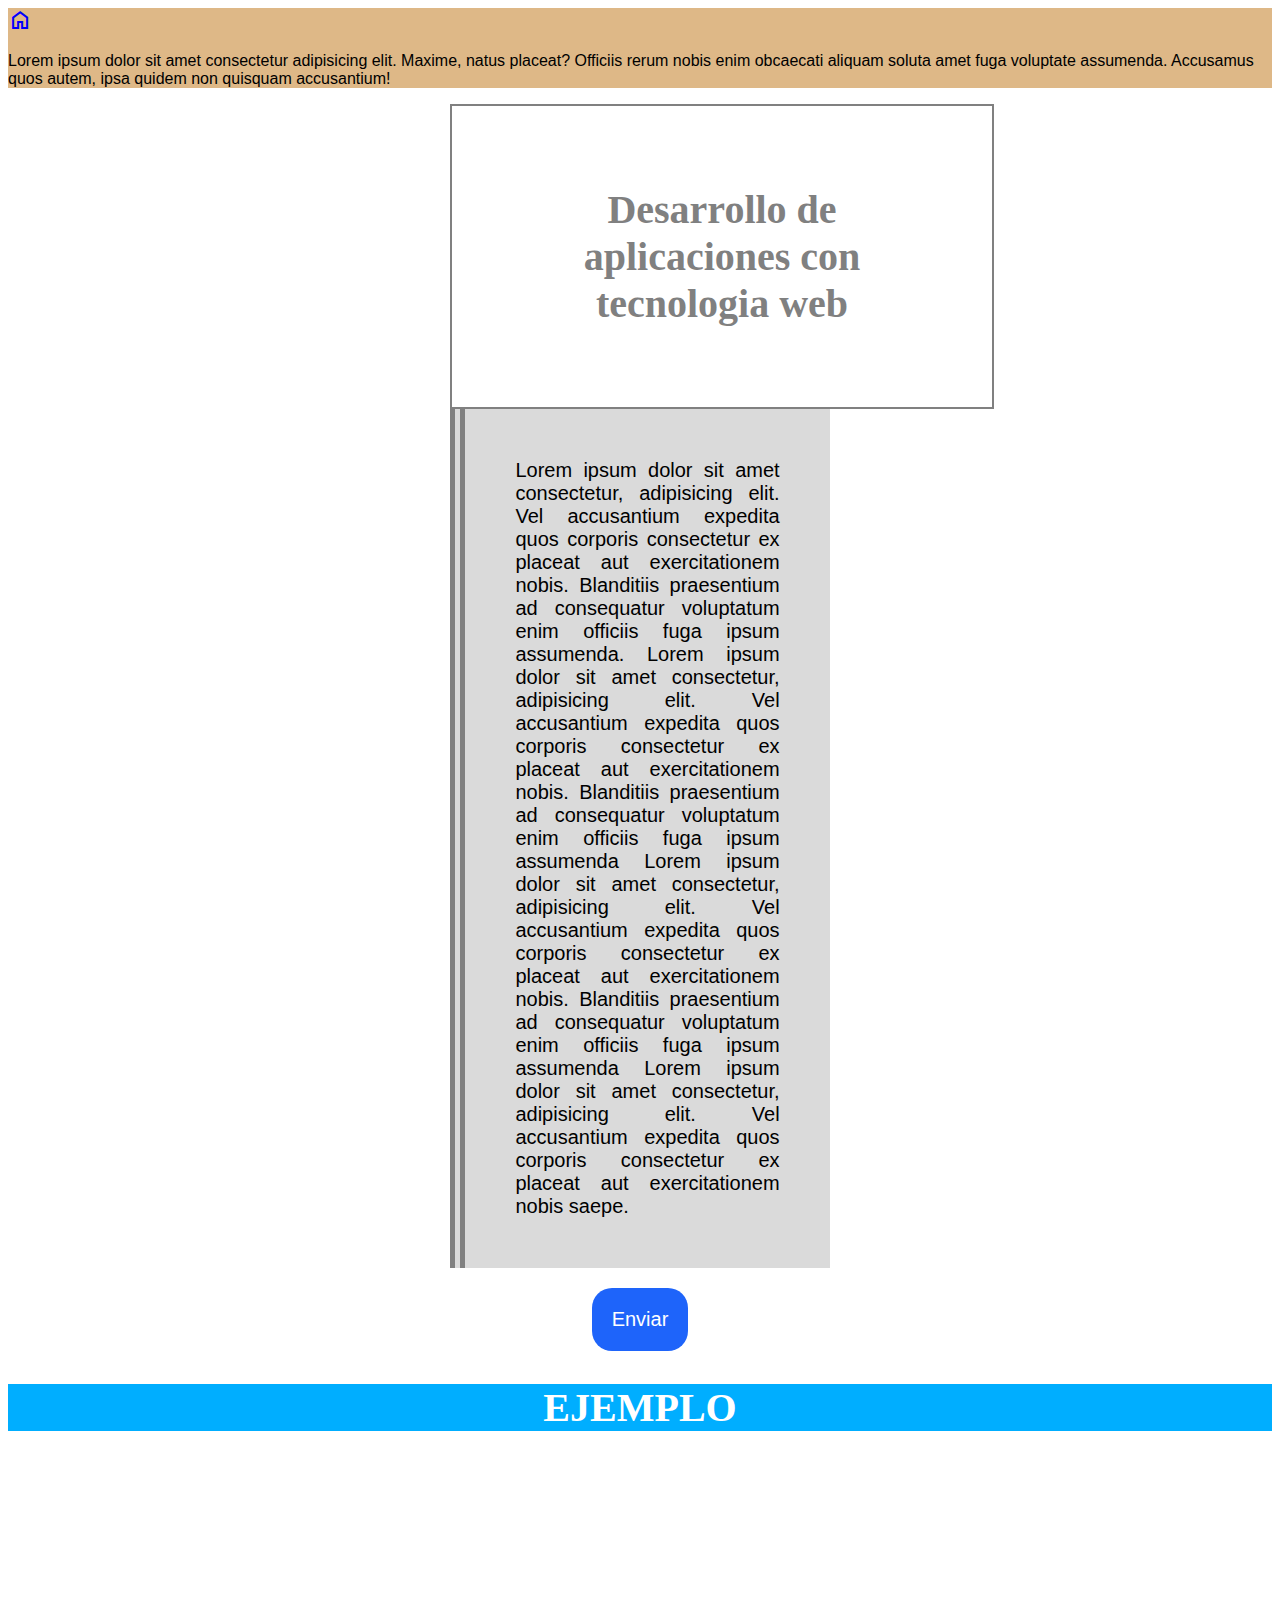
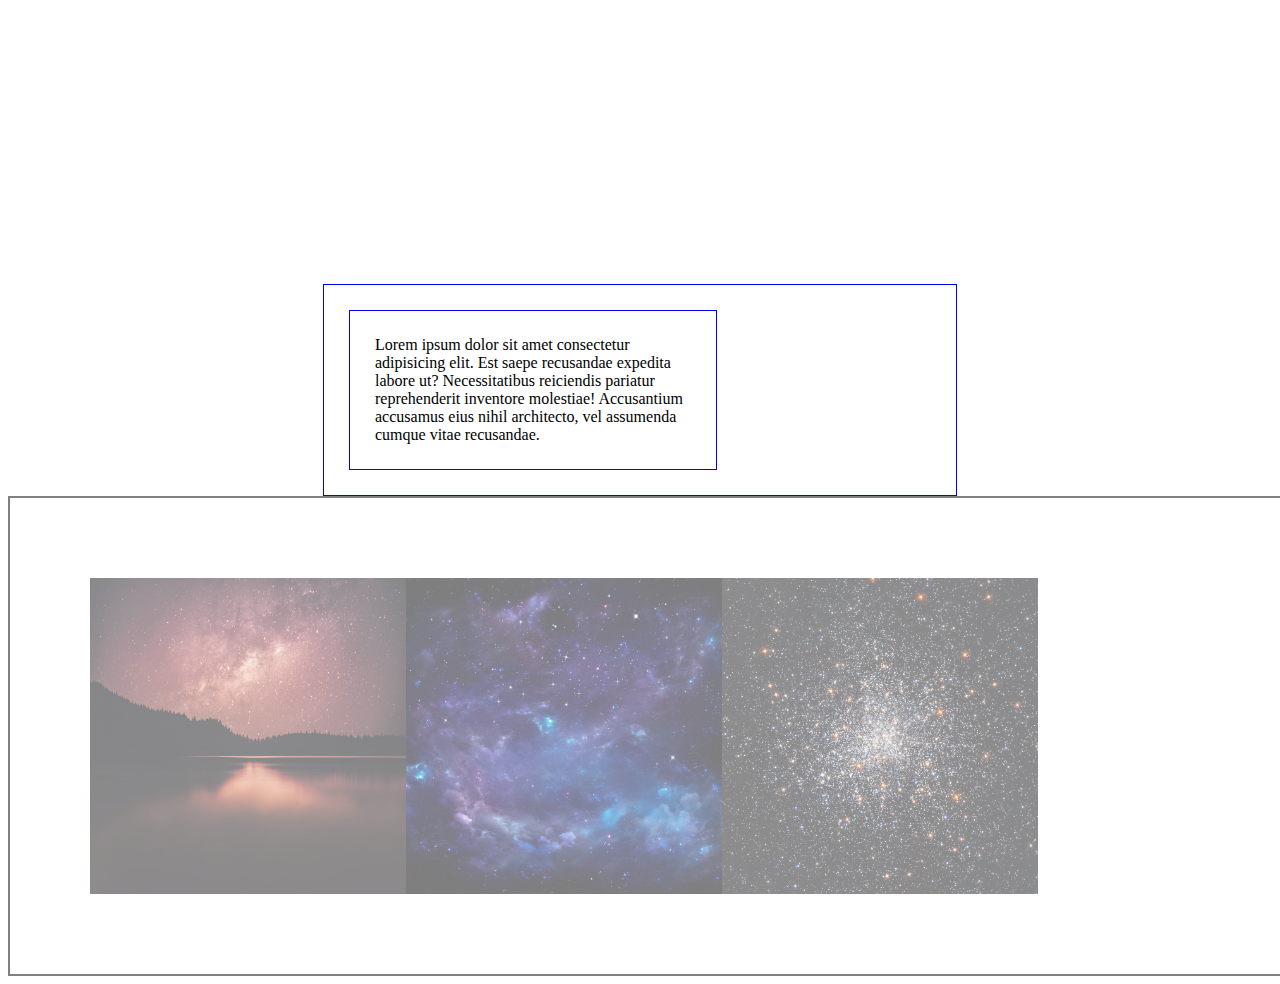
<file: index.html>
<!DOCTYPE html>
<html lang="es">
<head>
    <meta charset="UTF-8">
    <meta http-equiv="X-UA-Compatible" content="IE=edge">
    <meta name="viewport" content="width=device-width, initial-scale=1.0">
    <title>Estilos en CSS</title>
    <!-- Css de mi proyecto -->
    <link rel="stylesheet" href="css/style.css">
    <!-- Css externo a mi proyecto -->
    <link rel="stylesheet" href="https://fonts.googleapis.com/css2?family=Material+Symbols+Outlined:opsz,wght,FILL,GRAD@20..48,100..700,0..1,-50..200" />
</head>
<body>
    <div class="contenedor" id="contenedor">
        <span class="material-symbols-outlined letrazul">
            home
            </span>
        <p>Lorem ipsum dolor sit amet consectetur adipisicing elit. Maxime, natus placeat? Officiis rerum nobis enim obcaecati aliquam soluta amet fuga voluptate assumenda. Accusamus quos autem, ipsa quidem non quisquam accusantium!</p>    
    </div>
    <div class="contenido">
        <h1 class="centrado">Desarrollo de aplicaciones con tecnologia web</h1>
        <p class="justificado">Lorem ipsum dolor sit amet consectetur, adipisicing elit. Vel accusantium expedita quos corporis consectetur ex placeat aut exercitationem nobis. Blanditiis praesentium ad consequatur voluptatum enim officiis fuga ipsum assumenda. Lorem ipsum dolor sit amet consectetur, adipisicing elit. Vel accusantium expedita quos corporis consectetur ex placeat aut exercitationem nobis. Blanditiis praesentium ad consequatur voluptatum enim officiis fuga ipsum assumenda Lorem ipsum dolor sit amet consectetur, adipisicing elit. Vel accusantium expedita quos corporis consectetur ex placeat aut exercitationem nobis. Blanditiis praesentium ad consequatur voluptatum enim officiis fuga ipsum assumenda Lorem ipsum dolor sit amet consectetur, adipisicing elit. Vel accusantium expedita quos corporis consectetur ex placeat aut exercitationem nobis saepe.</p>

        <input type="button" placeholder="Enviar" value="Enviar" class="botones">
    </div>
    <div class="fondo">
        <h2>Ejemplo</h2>
    </div>
    <div class="divmp centrado2 col-s-6">
        <p>Lorem ipsum dolor sit amet consectetur adipisicing elit. Est saepe recusandae expedita labore ut? Necessitatibus reiciendis pariatur reprehenderit inventore molestiae! Accusantium accusamus eius nihil architecto, vel assumenda cumque vitae recusandae.</p>
    </div>
    <div class="col-s-12 centrado">
        <img src="img/imagen-1.jpg" alt="" class="col-s-3 imgH">
        <img src="img/imagen-2.jpg" alt="" class="col-s-3 imgH" >
        <img src="img/imagen-3.png" alt="" class="col-s-3 imgH">
    </div>
</body>
</html>
</file>
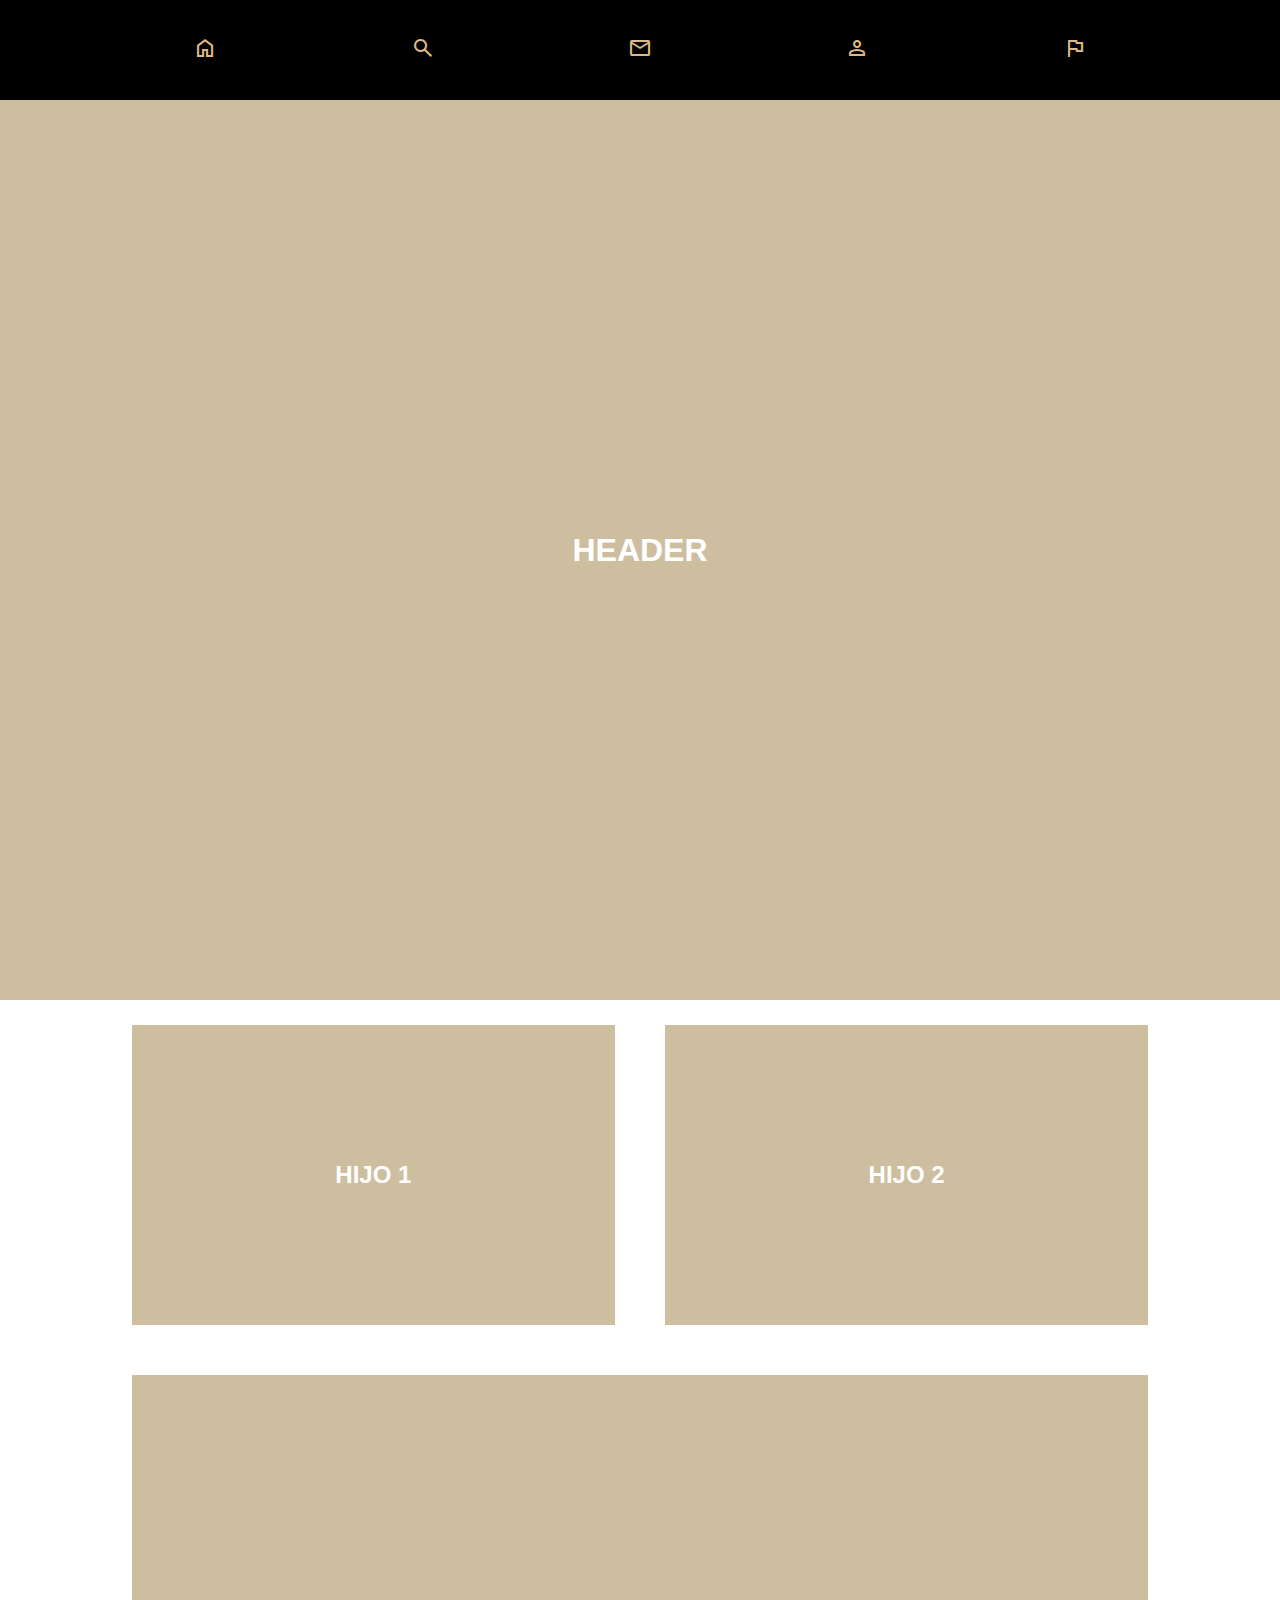
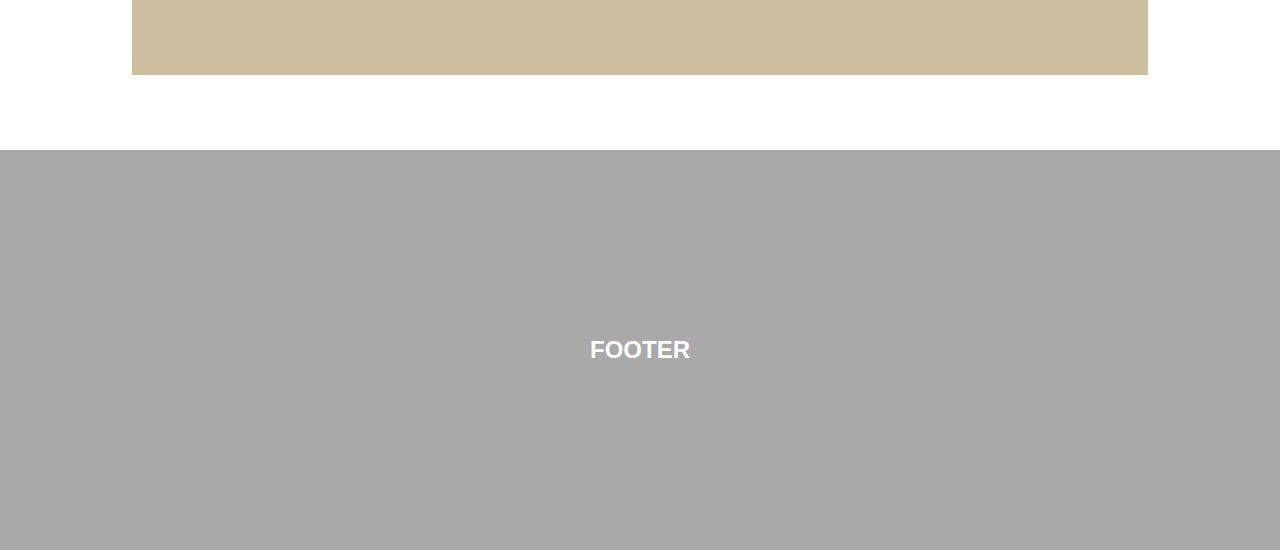
<file: plantilla1.html>
<!DOCTYPE html>
<html lang="en">
<head>
    <meta charset="UTF-8">
    <meta http-equiv="X-UA-Compatible" content="IE=edge">
    <meta name="viewport" content="width=device-width, initial-scale=1.0">
    <link rel="stylesheet" href="css/plantilla1.css">
    <link rel="stylesheet" href="https://fonts.googleapis.com/css2?family=Material+Symbols+Outlined:opsz,wght,FILL,GRAD@20..48,100..700,0..1,-50..200" />
    <title>Document</title>
</head>
<body>
    <nav class="contenedorMenu">
        <a href="">
            <span class="material-symbols-outlined">home</span>
        </a>
        <a href="">
            <span class="material-symbols-outlined">search</span>
        </a>
        <a href="">
            <span class="material-symbols-outlined">mail</span>
        </a>
        <a href="">
            <span class="material-symbols-outlined">person</span>
        </a>
        <a href="">
            <span class="material-symbols-outlined">flag</span>
        </a>
    </nav>
    <header class="contenedorH2 col-12">
        <h1>Header</h1>
    </header> 
    <section class="contenedorHijos col-10">
        <div class="col-6">
            <h2>Hijo 1</h2>
        </div>
        <div class="col-6">
            <h2>Hijo 2</h2>
        </div>
    </section>
    <section class="contenedorHijos col-10">
        <div class="col-12"></div>
    </section>
    <footer class="contenedorF">
        <h2>Footer</h2>
    </footer>
</body>
</html>
</file>
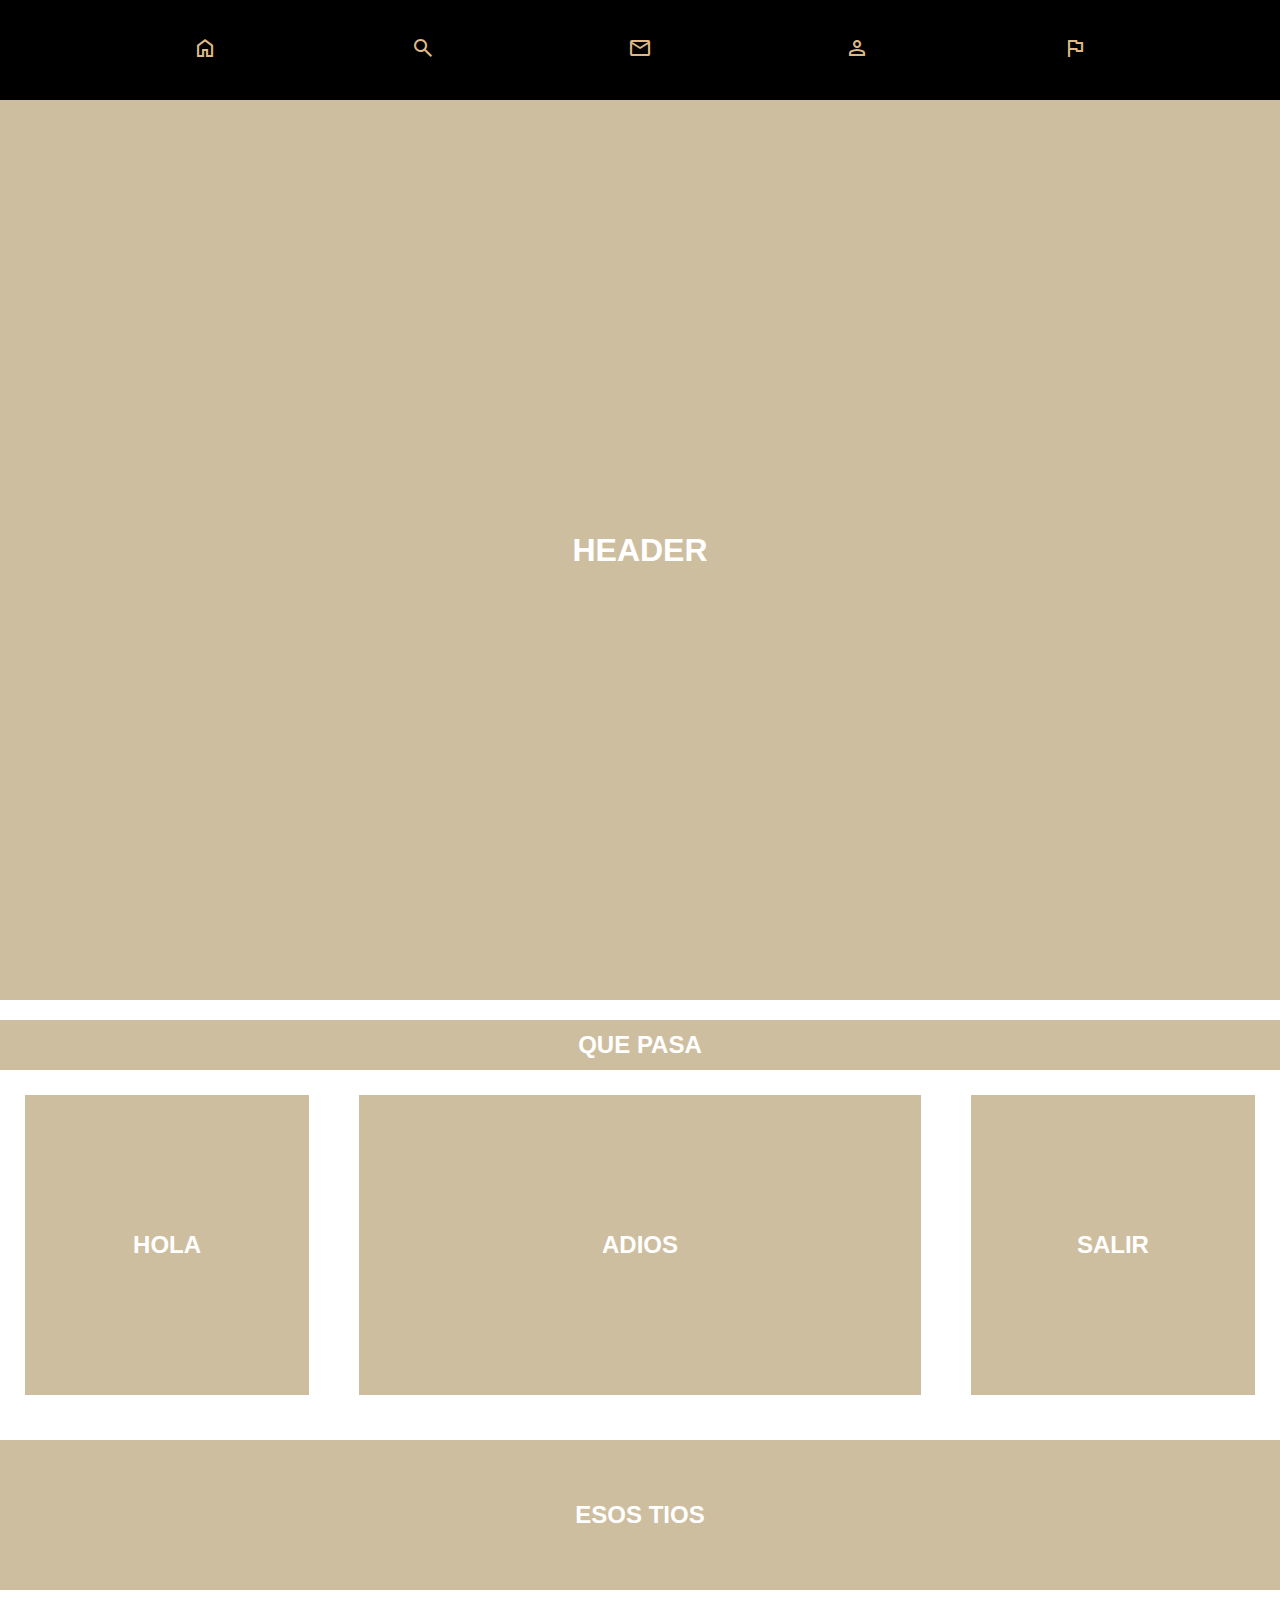
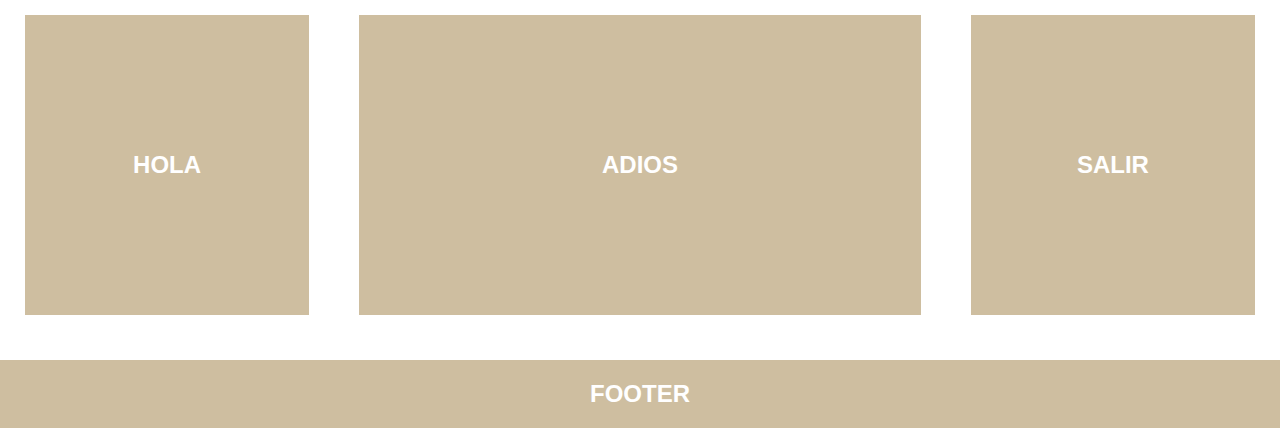
<file: plantilla2.html>
<!DOCTYPE html>
<html lang="en">
<head>
    <meta charset="UTF-8">
    <meta http-equiv="X-UA-Compatible" content="IE=edge">
    <meta name="viewport" content="width=device-width, initial-scale=1.0">
    <link rel="stylesheet" href="css/plantilla1.css">
    <link rel="stylesheet" href="https://fonts.googleapis.com/css2?family=Material+Symbols+Outlined:opsz,wght,FILL,GRAD@20..48,100..700,0..1,-50..200" />
    <title>Document</title>
</head>
<body>
    <nav class="contenedorMenu">
        <a href="">
            <span class="material-symbols-outlined">home</span>
        </a>
        <a href="">
            <span class="material-symbols-outlined">search</span>
        </a>
        <a href="">
            <span class="material-symbols-outlined">mail</span>
        </a>
        <a href="">
            <span class="material-symbols-outlined">person</span>
        </a>
        <a href="">
            <span class="material-symbols-outlined">flag</span>
        </a>
    </nav>
    <header class="contenedorH2 col-12">
        <h1>Header</h1>
    </header>
    <section class="col-12 section1">
        <h2>Que pasa</h2>
    </section>
    <section class="contenedorHijos">
        <div class="col-3"><h2>Hola</h2></div>
        <div class="col-6"><h2>Adios</h2></div>
        <div class="col-3"><h2>Salir</h2></div>
    </section>
    <section class="col-12 section3">
        <div><h2>Esos tios</h2></div>
    </section>
    <section class="contenedorHijos">
        <div class="col-3"><h2>Hola</h2></div>
        <div class="col-6"><h2>Adios</h2></div>
        <div class="col-3"><h2>Salir</h2></div>
    </section>
    <footer class="col-12 footer"><h2>Footer</h2></footer>
</body>
</html>
</file>
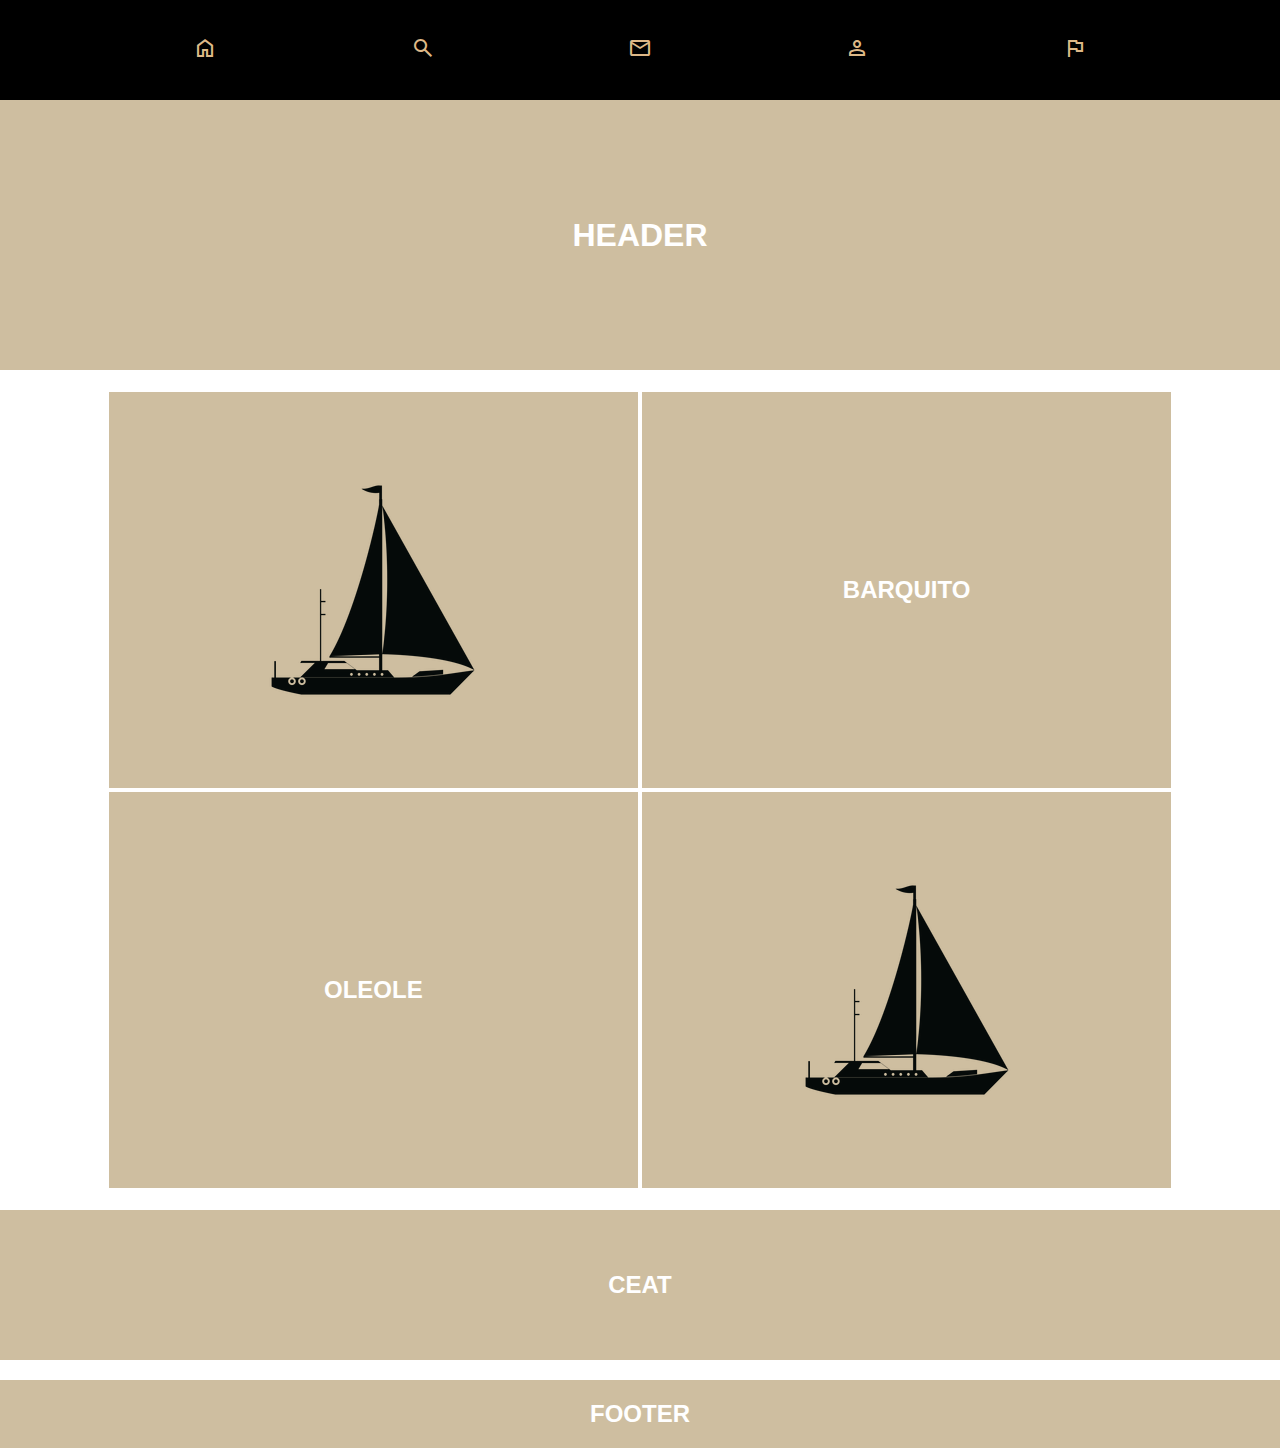
<file: plantilla3.html>
<!DOCTYPE html>
<html lang="en">
<head>
    <meta charset="UTF-8">
    <meta http-equiv="X-UA-Compatible" content="IE=edge">
    <meta name="viewport" content="width=device-width, initial-scale=1.0">
    <link rel="stylesheet" href="css/plantilla1.css">
    <link rel="stylesheet" href="https://fonts.googleapis.com/css2?family=Material+Symbols+Outlined:opsz,wght,FILL,GRAD@20..48,100..700,0..1,-50..200" />
    <title>Document</title>
</head>
<body>
    <nav class="contenedorMenu">
        <a href="">
            <span class="material-symbols-outlined">home</span>
        </a>
        <a href="">
            <span class="material-symbols-outlined">search</span>
        </a>
        <a href="">
            <span class="material-symbols-outlined">mail</span>
        </a>
        <a href="">
            <span class="material-symbols-outlined">person</span>
        </a>
        <a href="">
            <span class="material-symbols-outlined">flag</span>
        </a>
    </nav>
    <header class="contenedorH3 col-12">
        <h1>Header</h1>
    </header>

    <section class="contenedorHijos3 col-10">
        <div class="col-6"><img src="img/barco2.webp" alt=""></div>
        <div class="col-6"><h2>Barquito</h2></div>
    </section>
    <section class="contenedorHijos3 col-10">
        <div class="col-6"><h2>oleole</h2></div>
        <div class="col-6"><img src="img/barco2.webp" alt=""></div>
    </section>
    <section class="col-12 section3">
        <div><h2>Ceat</h2></div>
    </section>
    <footer class="col-12 footer"><h2>Footer</h2></footer>
</body>
</html>
</file>
<file: css/style.css>
/* Existen 3 maneras de aplicar estilos
 
 1. En linea
 2. En el head del html
 3. En un archivo externo......(De tu proyecto o de otra fuente)
 Iconos de Google-> Tamaños recomendados-> 18px | 24px | 36px | 48px*/

.material-symbols-outlined {
  font-variation-settings:
  'FILL' 0,
  'wght' 400,
  'GRAD' 0,
  'opsz' 24
}
/* Estructura

p-> etiqueta{

    propiedad: valor;
    propiedad: valor;
    propiedad: valor;
    propiedad: valor;
}
Tipos de selectores
1. p, h1, div...
2. # los id
3. Las clases
*/

.contenedor{
    width: 100%;
    background-color: burlywood;
    font-size: medium;
    font-family: Impact, Haettenschweiler, 'Arial Narrow Bold', sans-serif;

}
.letrazul{
    color: blue;
}

/* Se puede especificar que una clase se aplique a elementos específicos de html */
.contenido{
    margin: auto;
    width: 30%;
    display: flex;
    flex-direction: column;
    justify-content: center;
    align-items: center;
}
.centrado{
    text-align: center;
    border: 2px solid grey;
    margin: auto;
    color: grey;
    padding: 80px;
    font-size: 40px;
    width: 100%;

}
.justificado{
    padding:50px;
    font-size: 20px;
    border-left: 15px double grey;
    margin: 0;
    text-align: justify;
    background-color: rgb(218, 218, 218);
    height:auto;
    font-family: 'Gill Sans', 'Gill Sans MT', Calibri, 'Trebuchet MS', sans-serif;
}
.botones{
    padding: 20px;
    border-radius:20px;
    background-color: rgb(30, 100, 250);
    color: white;
    border: none;
    font-size: 20px;
    margin-top: 20px;

}
.fondo{
    height:500px;
    background-image: url(../img/foto4gallina.jpg);
    background-size: 80px;
    background-attachment: fixed;
}
.fondo h2{
    font-size: 40px;
    text-align: center;
    color: rgb(255, 255, 255);
    text-transform: uppercase;
    background-color: rgb(0, 174, 255);
    background-attachment: fixed;
    
}
.centrado2{
margin: auto;
}
.divmp p{
    width: 50%;
    margin: 25px;
    padding: 25px;
    
}

.divmp, .divmp p{
  border: 1px solid blue;  
}


.col-s-1{width: 8.33%;}
.col-s-2{width: 16.66%;}
.col-s-3{width: 25%;}
.col-s-4{width: 33.33%;}
.col-s-5{width: 41.66%;}
.col-s-6{width: 50%;}
.col-s-7{width: 58.33%;}
.col-s-8{width: 66.66%;}
.col-s-9{width: 75%;}
.col-s-10{width: 83.33%;}
.col-s-11{width: 91.66%;}
.col-s-12{width: 100%;}
/* Importante agrupar las reglas con el objetivo de minimizar el codigo, es decir, si varios elementos tienen la misma propiedad o valor, agruparlos */
/* Los estilos aplicados en linea tienen prioridad a los internos y externos

Existen lo estilos de Agente(Estilos del Navegador)*/

[class*=col-]{/*Todas las clasess que empiezan con col- se le aplica esa regla*/
    display: flex;
}

.imgH{
    opacity: 0.5;
}
.imgH:hover{
    opacity: 1;
    width: 33.33%;
}
</file>
<file: css/plantilla1.css>
*{
    box-sizing: border-box;
}
body{
    padding: 0;
    margin: 0;
}
.col-1{width: 8.33%;}
.col-2{width: 16.66%;}
.col-3{width: 25%;}
.col-4{width: 33.33%;}
.col-5{width: 41.66%;}
.col-6{width: 50%;}
.col-7{width: 58.33%;}
.col-8{width: 66.66%;}
.col-9{width: 75%;}
.col-10{width: 83.33%;}
.col-11{width: 91.66%;}
.col-12{width: 100%;}
/* Importante agrupar las reglas con el objetivo de minimizar el codigo, es decir, si varios elementos tienen la misma propiedad o valor, agruparlos */
/* Los estilos aplicados en linea tienen prioridad a los internos y externos

Existen lo estilos de Agente(Estilos del Navegador)*/
.contenedorMenu{
    background-color: black;
    width: 100%;
    height: 100px;
    display: flex;
    flex-direction: row;
    justify-content: space-evenly;
    align-items: center;
}
.contenedorMenu a{
    text-decoration: none;
    color: white;
}
.contenedorMenu a span{
    color: burlywood;
}
.contenedorH, .contenedorF{
    background-color: darkgrey;
    height: 400px;

}
.contenedorH, .contenedorF, .contenedorHijos, .contenedorHijos div, .contenedorH2, .section1, .section3, footer, .contenedorH3, .contenedorHijos3{
    display: flex;
    justify-content: center;
    align-items: center;
}
.contenedorH{
    margin-bottom: 50px;
}
.contenedorF{
    margin-top: 50px;
}
.contenedorHijos div{
    height: 300px;
    background-color: rgb(206, 190, 160);
    margin: 25px;
    padding: 25px;
    color: white;
    font-family: Verdana, Geneva, Tahoma, sans-serif;
    text-transform: uppercase;
}
.contenedorHijos{
    margin: auto;
}
@media  screen and (width<=768px) {
    [class*"col-"]{
        width: 100%;
    }
    .contenedorHijos{
        flex-direction: column;
    }
}
/*PLANTILLA2*/
.contenedorH2{
    height: 100vh;
    background-color: rgb(206, 190, 160);
    color: white;
    font-family: Verdana, Geneva, Tahoma, sans-serif;
    text-transform: uppercase;
}
.section1{
    height: 50px;
    background-color: rgb(206, 190, 160);
    margin-top: 20px;
    color: white;
    font-family: Verdana, Geneva, Tahoma, sans-serif;
    text-transform: uppercase;
}
.section3{
    height: 150px;
    background-color: rgb(206, 190, 160);
    margin-top: 20px;
    color: white;
    font-family: Verdana, Geneva, Tahoma, sans-serif;
    text-transform: uppercase;
}
footer{
    background-color: rgb(206, 190, 160);
    color: white;
    font-family: Verdana, Geneva, Tahoma, sans-serif;
    text-transform: uppercase;
    margin-top: 20px;
}

/*PLANTILLA3*/
.contenedorH3{
    height: 30vh;
    background-color: rgb(206, 190, 160);
    color: white;
    font-family: Verdana, Geneva, Tahoma, sans-serif;
    text-transform: uppercase;
    margin-bottom: 20px;
}
.contenedorHijos3{
    margin: auto;

   
}
.contenedorHijos3 div{
    height: 400px;
    background-color: rgb(206, 190, 160);
    margin: 0;
    padding: 25px;
    color: white;
    font-family: Verdana, Geneva, Tahoma, sans-serif;
    text-transform: uppercase;
    display: flex;
    justify-content: center;
    align-items: center;
    overflow: hidden;
    object-fit: contain;
    border: 2px solid white;
}

nav{
    position:sticky;
    top: 0;

}
</file>
